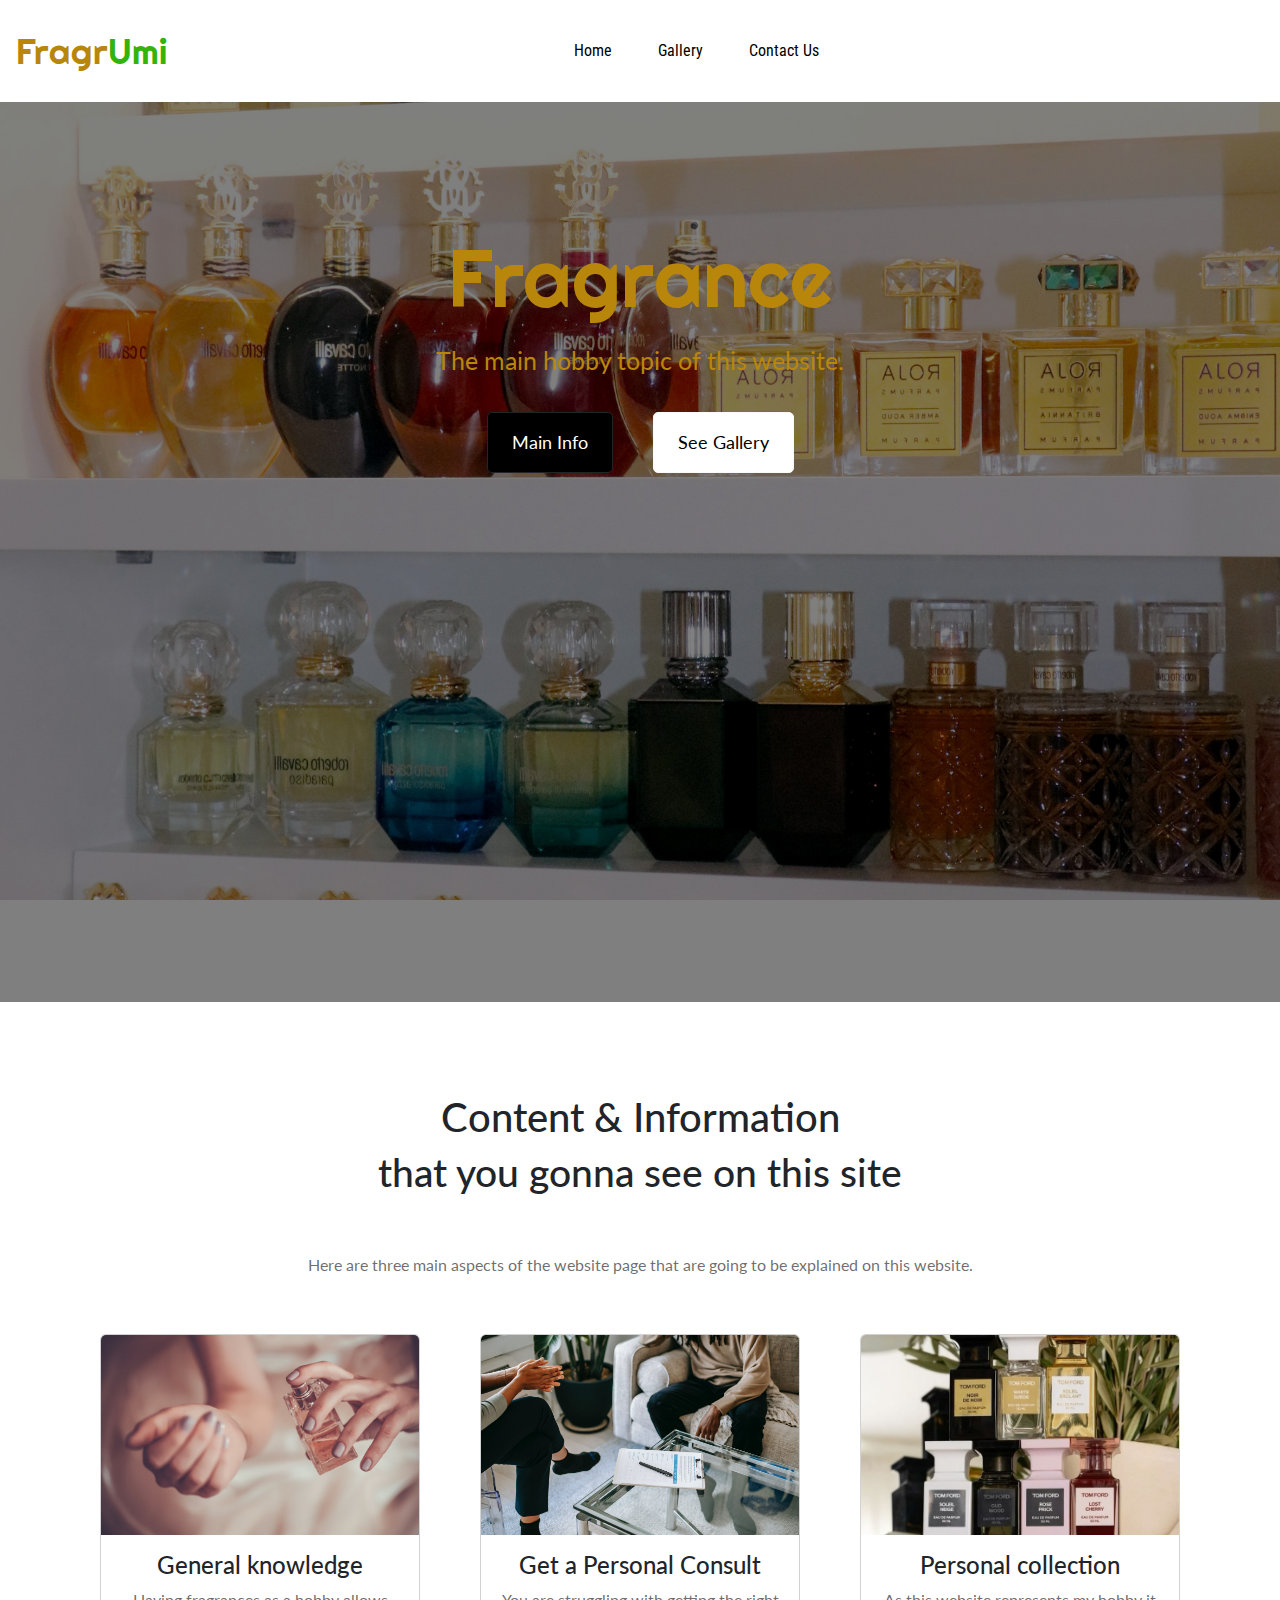
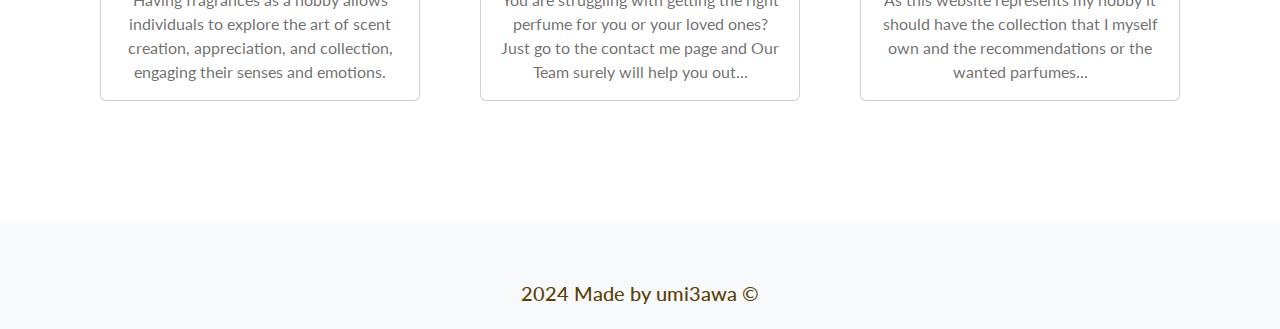
<file: index.html>
<!DOCTYPE html>
<html lang="en">

<head>
    <meta charset="UTF-8">
    <meta name="viewport" content="width=device-width, initial-scale=1.0">
    <title>Main</title>

    <link href="https://cdn.jsdelivr.net/npm/bootstrap@5.3.3/dist/css/bootstrap.min.css" rel="stylesheet"
        integrity="sha384-QWTKZyjpPEjISv5WaRU9OFeRpok6YctnYmDr5pNlyT2bRjXh0JMhjY6hW+ALEwIH" crossorigin="anonymous">

    <link rel="stylesheet" href="https://cdnjs.cloudflare.com/ajax/libs/font-awesome/6.6.0/css/all.min.css"
        integrity="sha512-Kc323vGBEqzTmouAECnVceyQqyqdsSiqLQISBL29aUW4U/M7pSPA/gEUZQqv1cwx4OnYxTxve5UMg5GT6L4JJg=="
        crossorigin="anonymous" referrerpolicy="no-referrer" />
    <link rel="stylesheet" href="style.css">
    <link rel="apple-touch-icon" sizes="180x180" href="favicon_io (2)/apple-touch-icon.png">
    <link rel="icon" type="image/png" sizes="32x32" href="favicon_io (2)/favicon-32x32.png">
    <link rel="icon" type="image/png" sizes="16x16" href="favicon_io (2)/favicon-16x16.png">
    <link rel="manifest" href="favicon_io (2)/site.webmanifest">
</head>

<body class="fade-in">
    <header>
        <nav class="navbar navbar-expand-lg navbar-light">
            <a href="index.html" class="navbar-brand ms-3"><span style="color: #B8860B;">Fragr</span><span style="color: #32b40a;">Umi</span></a>
            <button class="navbar-toggler" type="button" data-bs-toggle="collapse" data-bs-target="#navbarMenu"
                aria-controls="navbarMenu" aria-expanded="false" aria-label="Toggle navigation">
                <span class="navbar-toggler-icon"></span>
            </button>

            <div class="collapse navbar-collapse"> </div>
            <div class="collapse navbar-collapse" id="navbarMenu">
                <ul class="navbar-nav me-auto">
                    <li class="nav-item">
                        <a href="index.html" class="nav-link active">Home</a>
                    </li>
                    <li class="nav-item">
                        <a href="gallery.html" class="nav-link">Gallery</a>
                    </li>
                    <li class="nav-item">
                        <a href="contact.html" class="nav-link">Contact Us</a>
                    </li>
                </ul>
            </div>
        </nav>
    </header>
    <main>   
        <div class="site-content">
            <h1 class="site-title">Fragrance</h1>
            <p class="site-desc">The main hobby topic of this website.</p>
            <div class="button-container">
                <input type="button" value="Main Info" class="btn site-btn1 px-4 py-3 me-4 btn-dark" id="scrollToSection">
                <input type="button" value="See Gallery" class="btn site-btn2 px-4 py-3 btn-light" id="goToGallery">
            </div>
            
        </div>
        

        
        <div class="section-1">
            <div class="container text-center">
                <h1 class="heading-1">Content & Information</h1>
                <h1 class="heading-2">that you gonna see on this site</h1>
                <p class="para-1">Here are three main aspects of the website page that are going to be explained on this website.
                </p>
        
                <div class="row justify-content-center">
                    <div class="col-md-4 d-flex justify-content-center">
                        <div class="card" style="width: 20rem;">
                            <img src="pics/main2.jpg" alt="Image1" class="card-img-top">
                            <div class="card-body">
                                <h4 class="card-title">General knowledge</h4>
                                <p class="card-text">
                                    Having fragrances as a hobby allows individuals to explore the art of scent creation, appreciation, and collection, engaging their senses and emotions.
                                </p>
                            </div>
                        </div>
                    </div>
                    <div class="col-md-4 d-flex justify-content-center">
                        <div class="card" style="width: 20rem;">
                            <img src="pics/main2.2.jpg" alt="Image1" class="card-img-top">
                            <div class="card-body">
                                <h4 class="card-title">Get a Personal Consult</h4>
                                <p class="card-text">
                                    You are struggling with getting the right perfume for you or your loved ones? Just go to the contact me page and Our Team surely will help you out...
                                </p>
                            </div>
                        </div>
                    </div>
                    <div class="col-md-4 d-flex justify-content-center">
                        <div class="card" style="width: 20rem;">
                            <img src="pics/IamCuristan's Amazon Page.jpeg" alt="Image1" class="card-img-top">
                            <div class="card-body">
                                <h4 class="card-title">Personal collection</h4>
                                <p class="card-text">
                                    As this website represents my hobby it should have the collection that I myself own and the recommendations or the wanted parfumes...
                                </p>
                            </div>
                        </div>
                    </div>
                </div>
            </div>
        </div>
        
    </main>
    
    <footer>
        <div class="section-5 text-center py-3">
            <div class="social" style="margin:1%;">
                <div class="d-flex flex-row justify-content-center">
                    <a href="https://www.facebook.com/JeremyFragrance/" target="_blank" class="m-2" aria-label="Facebook">
                        <i class="fab fa-facebook-f"></i>
                        </a>
                    <a href="https://x.com/JeremyFragrance" target="_blank" class="m-2" aria-label="Twitter">
                        <i class="fab fa-twitter"></i>
                    </a>
                    <a href="https://www.instagram.com/jeremyfragrance" target="_blank" class="m-2" aria-label="Instagram">
                        <i class="fab fa-instagram"></i>
                    </a>
                    <a href="https://www.youtube.com/@jeremyfragrance" target="_blank" class="m-2" aria-label="YouTube">
                        <i class="fab fa-youtube"></i>
                    </a>
                </div>
            </div>
            <h5>2024 Made by umi3awa &copy;</h5>
        </div>
    </footer>
    
    <script src="script.js"></script>
    <script>
        console.log("Script loaded");

document.getElementById("scrollToSection").addEventListener("click", function () {
    console.log("Main Info button clicked");
    document.querySelector(".section-1").scrollIntoView({
        behavior: "smooth",
    });
});

document.getElementById("goToGallery").addEventListener("click", function () {
    console.log("See Gallery button clicked");
    window.location.href = "gallery.html";
});

    </script>
    <script src="https://cdn.jsdelivr.net/npm/bootstrap@5.3.3/dist/js/bootstrap.bundle.min.js"
        integrity="sha384-YvpcrYf0tY3lHB60NNkmXc5s9fDVZLESaAA55NDzOxhy9GkcIdslK1eN7N6jIeHz"
        crossorigin="anonymous"></script>
</body>

</html>
</file>
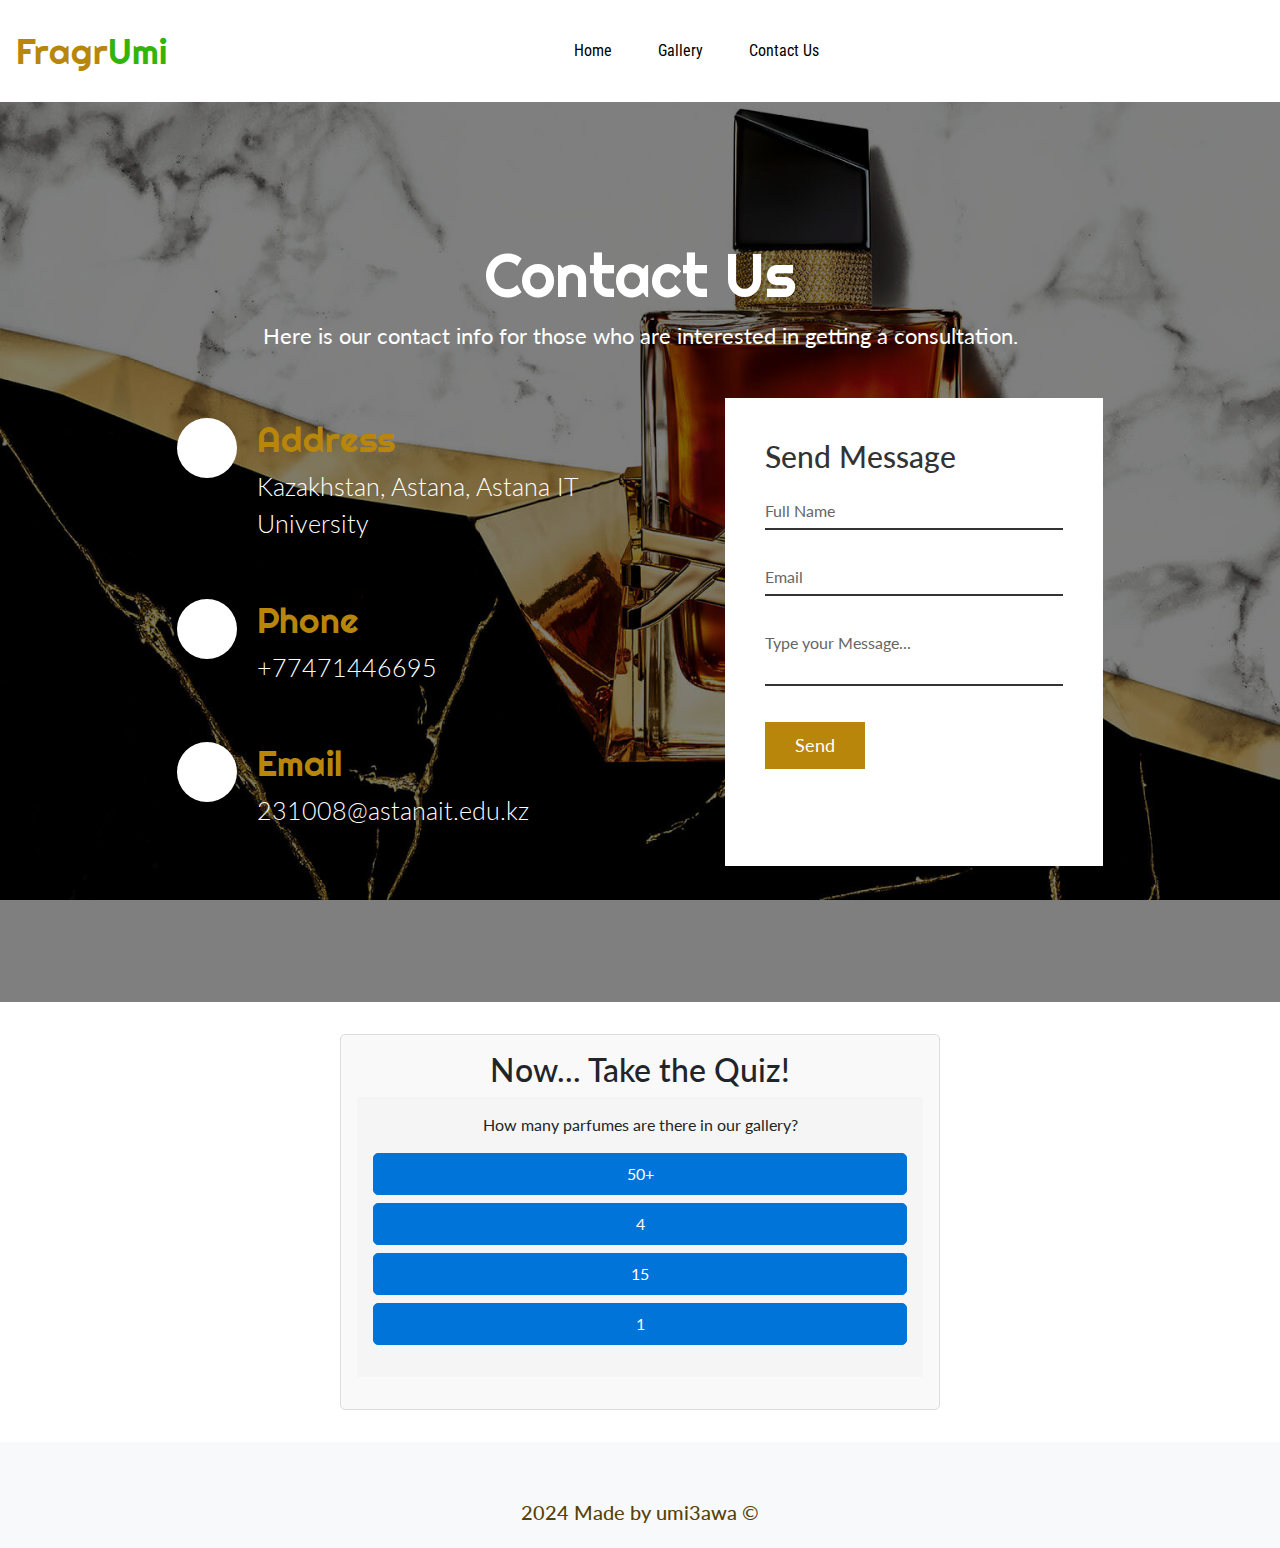
<file: contact.html>
<!DOCTYPE html>
<html lang="en">

<head>
    <meta charset="UTF-8">
    <meta name="viewport" content="width=device-width, initial-scale=1.0">
    <title>Contact Me</title>

    <link href="https://cdn.jsdelivr.net/npm/bootstrap@5.3.3/dist/css/bootstrap.min.css" rel="stylesheet"
        integrity="sha384-QWTKZyjpPEjISv5WaRU9OFeRpok6YctnYmDr5pNlyT2bRjXh0JMhjY6hW+ALEwIH" crossorigin="anonymous">

    <link rel="stylesheet" href="https://cdnjs.cloudflare.com/ajax/libs/font-awesome/6.6.0/css/all.min.css"
        integrity="sha512-Kc323vGBEqzTmouAECnVceyQqyqdsSiqLQISBL29aUW4U/M7pSPA/gEUZQqv1cwx4OnYxTxve5UMg5GT6L4JJg=="
        crossorigin="anonymous" referrerpolicy="no-referrer" />
    <link rel="stylesheet" href="style.css">
    <link rel="apple-touch-icon" sizes="180x180" href="favicon_io (2)/apple-touch-icon.png">
    <link rel="icon" type="image/png" sizes="32x32" href="favicon_io (2)/favicon-32x32.png">
    <link rel="icon" type="image/png" sizes="16x16" href="favicon_io (2)/favicon-16x16.png">
    <link rel="manifest" href="favicon_io (2)/site.webmanifest">
</head>

<body class="fade-in">
    <header>
        <nav class="navbar navbar-expand-lg navbar-light">
            <a href="index.html" class="navbar-brand ms-3"><span style="color: #B8860B;">Fragr</span><span style="color: #32b40a;">Umi</span></a>
            <button class="navbar-toggler" type="button" data-bs-toggle="collapse" data-bs-target="#navbarMenu"
                aria-controls="navbarMenu" aria-expanded="false" aria-label="Toggle navigation">
                <span class="navbar-toggler-icon"></span>
            </button>

            <div class="collapse navbar-collapse"> </div>
            <div class="collapse navbar-collapse" id="navbarMenu">
                <ul class="navbar-nav me-auto">
                    <li class="nav-item">
                        <a href="index.html" class="nav-link">Home</a>
                    </li>
                    <li class="nav-item">
                        <a href="gallery.html" class="nav-link">Gallery</a>
                    </li>
                    <li class="nav-item">
                        <a href="contact.html" class="nav-link active">Contact Us</a>
                    </li>
                </ul>
            </div>
        </nav>
    </header>

    <main>
        <section class="contact">
            <div class="content">
                <h2>Contact Us</h2>
                <p>
                    Here is our contact info for those who are interested in getting a consultation.
                </p>
            </div>
            <div class="container2">
                <div class="contactInfo">
                    <div class="box">
                        <div class="icon">
                            <i class="fa-solid fa-location-dot"></i>
                        </div>
                        <div class="text">
                            <h3>Address</h3>
                            <p>Kazakhstan, Astana, Astana IT University</p>
                        </div>
                    </div>
                    <div class="box">
                        <div class="icon">
                            <i class="fa-solid fa-phone"></i>
                        </div>
                        <div class="text">
                            <h3>Phone</h3>
                            <p>+77471446695</p>
                        </div>
                    </div>
                    <div class="box">
                        <div class="icon">
                            <i class="fa-regular fa-envelope"></i>
                        </div>
                        <div class="text">
                            <h3>Email</h3>
                            <p>231008@astanait.edu.kz</p>
                        </div>
                    </div>
                </div>
                <div class="contactForm">
                    <form>
                        <h2>Send Message</h2>
                        <div class="inputBox">
                            <input type="text" name="" required="required">
                            <span>Full Name</span>
                        </div>
                        <div class="inputBox">
                            <input type="text" name="" required="required">
                            <span>Email</span>
                        </div>
                        <div class="inputBox">
                            <textarea required="required"></textarea>
                            <span>Type your Message...</span>
                        </div>
                        <div class="inputBox">
                            <input type="submit" name="" value="Send">
                        </div>
                    </form>
                </div>
                
            </div>
        </section>
        
        <section class="quiz-section">
            <h2>Now... Take the Quiz!</h2>
            <div class="questions">
                <!-- Questions will dynamically populate here -->
            </div>
            <div class="results">
                <h2>Results</h2>
                <p>You got <span id="correct">0</span> out of <span id="total">0</span> correct!</p>
                <button id="restart">Restart Quiz</button>
            </div>
        </section>
        
        
    
        
    </main>

    <footer>
        <div class="section-5 text-center py-3">
            <div class="social" style="margin:1%;">
                <div class="d-flex flex-row justify-content-center">
                    <a href="https://www.facebook.com/JeremyFragrance/" target="_blank" class="m-2" aria-label="Facebook">
                        <i class="fab fa-facebook-f"></i>
                    </a>
                    <a href="https://x.com/JeremyFragrance" target="_blank" class="m-2" aria-label="Twitter">
                        <i class="fab fa-twitter"></i>
                    </a>
                    <a href="https://www.instagram.com/jeremyfragrance" target="_blank" class="m-2" aria-label="Instagram">
                        <i class="fab fa-instagram"></i>
                    </a>
                    <a href="https://www.youtube.com/@jeremyfragrance" target="_blank" class="m-2" aria-label="YouTube">
                        <i class="fab fa-youtube"></i>
                    </a>
                </div>
            </div>
            <h5>2024 Made by umi3awa &copy;</h5>
        </div>
    </footer>

    <script>
        // Quiz Data
const quizData = [
    {
        question: "How many parfumes are there in our gallery?",
        answers: [
            { text: "50+", correct: false },
            { text: "4", correct: true },
            { text: "15", correct: false },
            { text: "1", correct: false },
        ],
    },
    {
        question: "What is the most pricey parfume in our gallery?",
        answers: [
            { text: "Ombre Nomade Louis Vuitton", correct: true },
            { text: "Dior Homme Intense", correct: false },
            { text: "Tom Ford Ombre Leather", correct: false },
            { text: "Emporio Armani Stronger With You", correct: false },
        ],
    },
    {
        question: "Where are we located?",
        answers: [
            { text: "Almaty", correct: false },
            { text: "Astana", correct: true },
            { text: "London", correct: false },
            { text: "Semey", correct: false },
        ],
    },
    {
        question: "What scent does Dior Homme Intense consist of?",
        answers: [
            { text: "Floral", correct: false },
            { text: "Woody", correct: true },
            { text: "Fruity", correct: false },
            { text: "Citrus", correct: false },
        ],
    },
    {
        question: "Did you like our website?",
        answers: [
            { text: "Of course I will put you 100 out of 100!", correct: true },
            { text: "um.. Actually it is really bad!", correct: false },
            { text: "It's OK!", correct: false },
            { text: "I'd rather not to answer.", correct: false },
        ],
    },
];

// Select HTML elements
const questionContainer = document.querySelector(".questions");
const resultsContainer = document.querySelector(".results");
const restartButton = document.querySelector("#restart");
const totalSpan = document.querySelector("#total");
const correctSpan = document.querySelector("#correct");

let currentQuestionIndex = 0;
let numCorrect = 0;

// Display the first question
function showQuestion() {
    const currentQuestion = quizData[currentQuestionIndex];
    questionContainer.innerHTML = `
        <p>${currentQuestion.question}</p>
        <ul>
            ${currentQuestion.answers
                .map(
                    (answer) => `
                <li>
                    <button class="answer-btn">${answer.text}</button>
                </li>
            `
                )
                .join("")}
        </ul>
    `;

    const answerButtons = document.querySelectorAll(".answer-btn");
    answerButtons.forEach((button) =>
        button.addEventListener("click", checkAnswer)
    );
}

// Check the selected answer
function checkAnswer(e) {
    const selectedButton = e.target;
    const isCorrect = quizData[currentQuestionIndex].answers.find(
        (answer) => answer.text === selectedButton.textContent
    ).correct;

    if (isCorrect) {
        numCorrect++;
    }

    currentQuestionIndex++;

    if (currentQuestionIndex === quizData.length) {
        showResults();
    } else {
        showQuestion();
    }
}

// Display the results
function showResults() {
    questionContainer.style.display = "none";
    resultsContainer.style.display = "block";
    totalSpan.textContent = quizData.length;
    correctSpan.textContent = numCorrect;
}

// Restart the quiz
restartButton.addEventListener("click", () => {
    currentQuestionIndex = 0;
    numCorrect = 0;
    questionContainer.style.display = "block";
    resultsContainer.style.display = "none";
    showQuestion();
});

// Initialize the quiz
document.addEventListener("DOMContentLoaded", showQuestion);

    </script>
    <script src="script.js"></script>
    <script src="https://cdn.jsdelivr.net/npm/bootstrap@5.3.3/dist/js/bootstrap.bundle.min.js"
        integrity="sha384-YvpcrYf0tY3lHB60NNkmXc5s9fDVZLESaAA55NDzOxhy9GkcIdslK1eN7N6jIeHz"
        crossorigin="anonymous"></script>
</body>

</html>
</file>
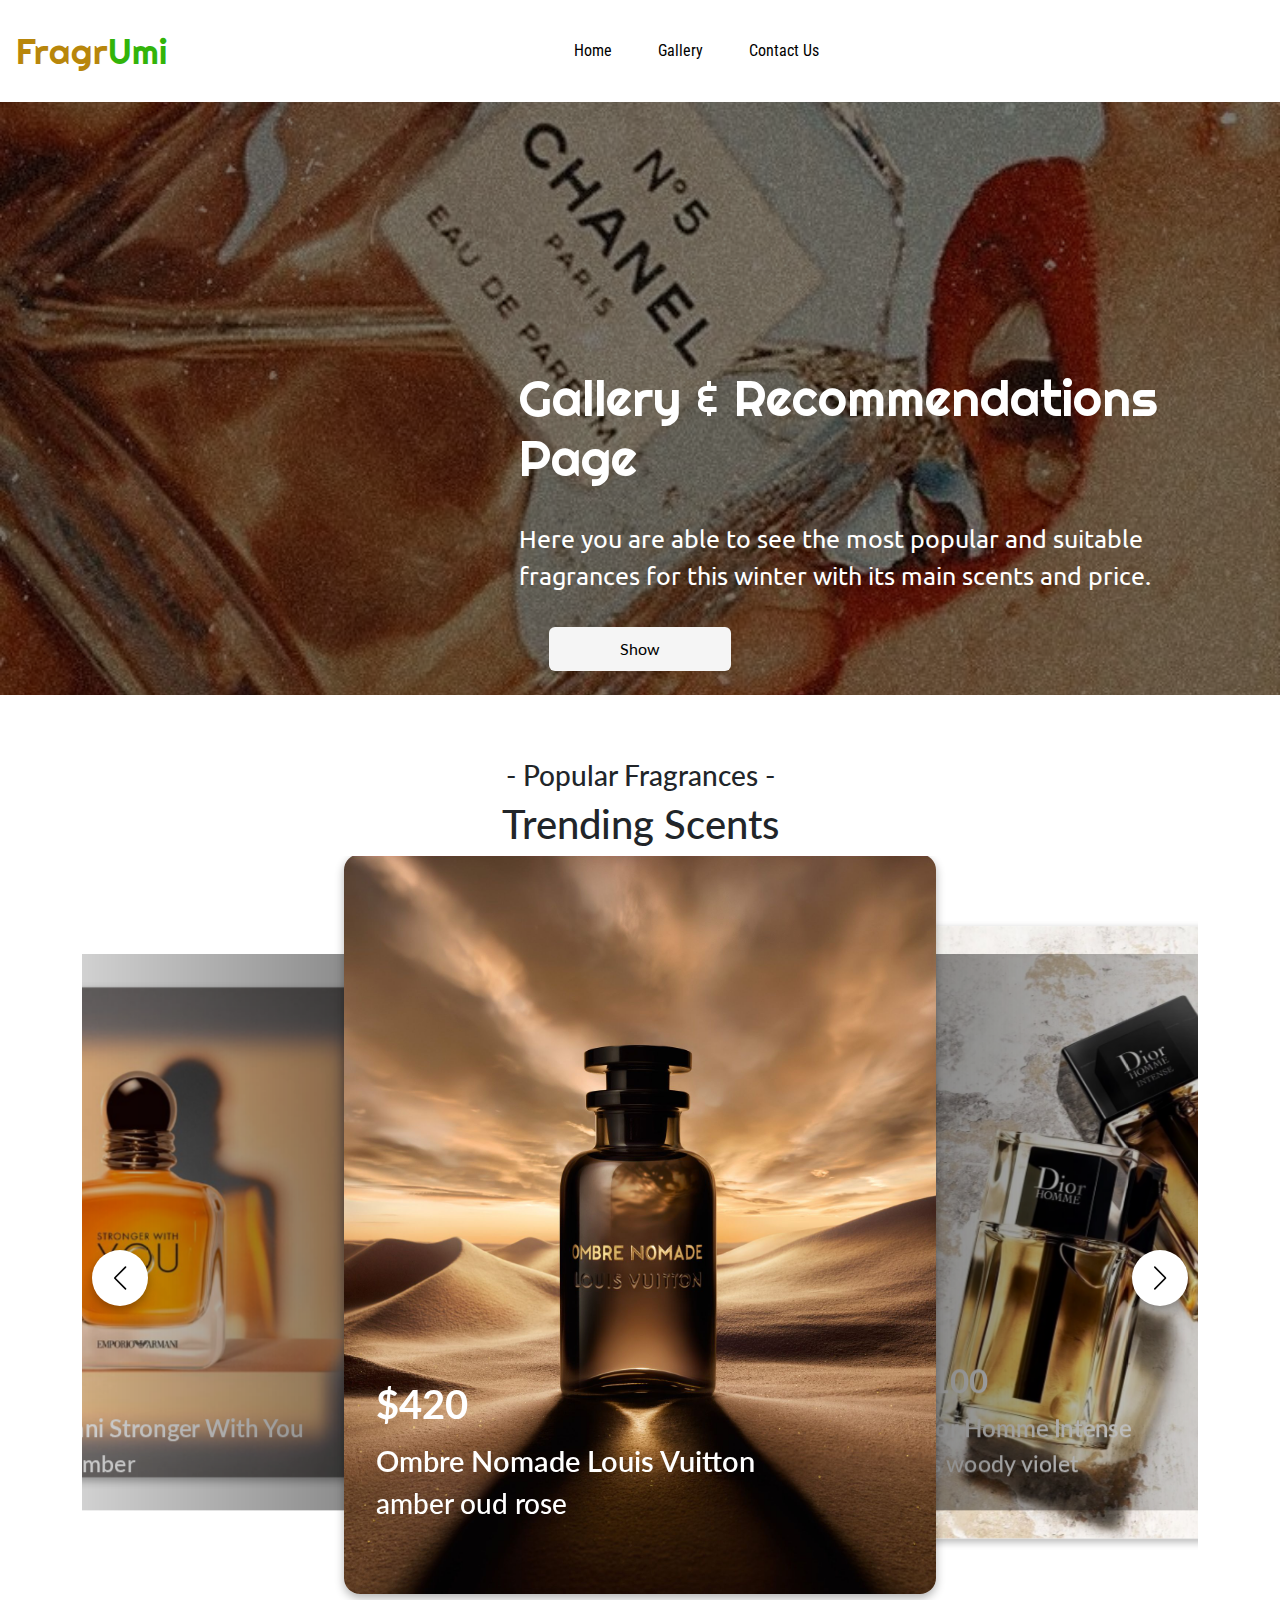
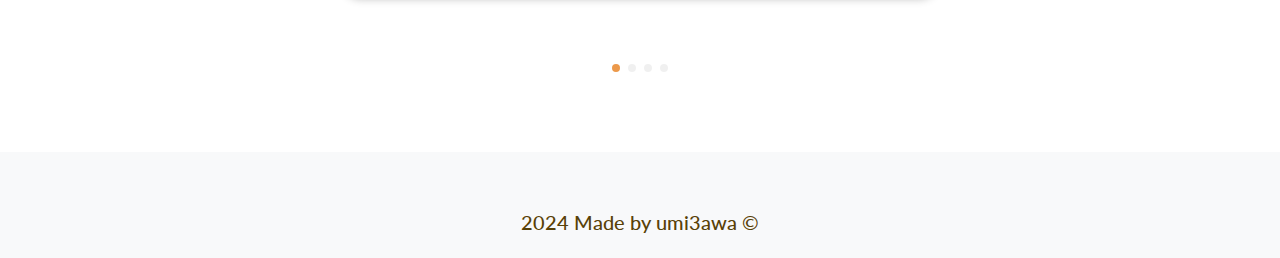
<file: gallery.html>
<!DOCTYPE html>
<html lang="en">

<head>
    <meta charset="UTF-8">
    <meta name="viewport" content="width=device-width, initial-scale=1.0">
    <title>Gallery</title>

    <link href="https://cdn.jsdelivr.net/npm/bootstrap@5.3.3/dist/css/bootstrap.min.css" rel="stylesheet"
        integrity="sha384-QWTKZyjpPEjISv5WaRU9OFeRpok6YctnYmDr5pNlyT2bRjXh0JMhjY6hW+ALEwIH" crossorigin="anonymous">

    <link rel="stylesheet" href="https://unpkg.com/swiper@8/swiper-bundle.min.css" />

    <link rel="stylesheet" href="https://cdnjs.cloudflare.com/ajax/libs/font-awesome/6.6.0/css/all.min.css"
        integrity="sha512-Kc323vGBEqzTmouAECnVceyQqyqdsSiqLQISBL29aUW4U/M7pSPA/gEUZQqv1cwx4OnYxTxve5UMg5GT6L4JJg=="
        crossorigin="anonymous" referrerpolicy="no-referrer" />
    <link rel="stylesheet" href="style.css">
    <link rel="apple-touch-icon" sizes="180x180" href="favicon_io (2)/apple-touch-icon.png">
    <link rel="icon" type="image/png" sizes="32x32" href="favicon_io (2)/favicon-32x32.png">
    <link rel="icon" type="image/png" sizes="16x16" href="favicon_io (2)/favicon-16x16.png">
    <link rel="manifest" href="favicon_io (2)/site.webmanifest">
</head>

<body class="fade-in">
    <header>
        <nav class="navbar navbar-expand-lg navbar-light">
            <a href="index.html" class="navbar-brand ms-3"><span style="color: #B8860B;">Fragr</span><span style="color: #32b40a;">Umi</span></a>
            <button class="navbar-toggler" type="button" data-bs-toggle="collapse" data-bs-target="#navbarMenu"
                aria-controls="navbarMenu" aria-expanded="false" aria-label="Toggle navigation">
                <span class="navbar-toggler-icon"></span>
            </button>

            <div class="collapse navbar-collapse"> </div>
            <div class="collapse navbar-collapse" id="navbarMenu">
                <ul class="navbar-nav me-auto">
                    <li class="nav-item">
                        <a href="index.html" class="nav-link">Home</a>
                    </li>
                    <li class="nav-item">
                        <a href="gallery.html" class="nav-link  active">Gallery</a>
                    </li>
                    <li class="nav-item">
                        <a href="contact.html" class="nav-link">Contact Us</a>
                    </li>
                </ul>
            </div>
        </nav>
    </header>
    
    

    <main>
        <div class="section-2">
            <div class="container-fluid">
                <div class="d-flex justify-content-end">
                    <div class="d-flex flex-column text-end m-4">
                        <h1 class="heading-1">Gallery & Recommendations Page</h1>
                        <p class="para">
                            Here you are able to see the most popular and suitable fragrances for this winter with its main scents and price.
                        </p>
                        <input type="button" value="Show" class="btn btn-danger" id="scrollToSlider">
                    </div>
                </div>
            </div>
        </div>
        <section id="fragrance-slider">
            <div class="container">
                <h3 class="text-center section-subheading">- Popular Fragrances -</h3>
                <h1 class="text-center section-heading">Trending Scents</h1>
            </div>
            <div class="container">
                <div class="swiper fragrance-slider">
                    <div class="swiper-wrapper">
                        <!-- Slide 1 -->
                        <div class="swiper-slide fragrance-slide">
                            <div class="fragrance-slide-img">
                                <img src="pics/slider3.jpg" alt="Fragrance">
                            </div>
                            <div class="fragrance-slide-content">
                                <h1 class="fragrance-price">$420</h1>
                                <div class="fragrance-slide-content-bottom">
                                    <h2 class="fragrance-name">
                                        Ombre Nomade Louis Vuitton
                                    </h2>
                                    <h3 class="fragrance-rating">
                                        <span>amber oud rose</span>
                                    </h3>
                                </div>
                            </div>
                        </div>
                        <!-- Add more slides similarly -->
                        <div class="swiper-slide fragrance-slide">
                            <div class="fragrance-slide-img">
                                <img src="pics/slider2.jpg" alt="Fragrance">
                            </div>
                            <div class="fragrance-slide-content">
                                <h1 class="fragrance-price">$100</h1>
                                <div class="fragrance-slide-content-bottom">
                                    <h2 class="fragrance-name">
                                        Dior Homme Intense
                                    </h2>
                                    <h3 class="fragrance-rating">
                                        <span>iris woody violet</span>
                                    </h3>
                                </div>
                            </div>
                        </div>
                        <div class="swiper-slide fragrance-slide">
                            <div class="fragrance-slide-img">
                                <img src="pics/slider1.jpg" alt="Fragrance">
                            </div>
                            <div class="fragrance-slide-content">
                                <h1 class="fragrance-price">$150</h1>
                                <div class="fragrance-slide-content-bottom">
                                    <h2 class="fragrance-name">
                                        Tom Ford Ombre Leather
                                    </h2>
                                    <h3 class="fragrance-rating">
                                        <span>leather animalic smoky</span>
                                    </h3>
                                </div>
                            </div>
                        </div>
                        <div class="swiper-slide fragrance-slide">
                            <div class="fragrance-slide-img">
                                <img src="pics/slider4.jpg" alt="Fragrance">
                            </div>
                            <div class="fragrance-slide-content">
                                <h1 class="fragrance-price">$95</h1>
                                <div class="fragrance-slide-content-bottom">
                                    <h2 class="fragrance-name">
                                        Emporio Armani Stronger With You
                                    </h2>
                                    <h3 class="fragrance-rating">
                                        <span>vanilla sweet amber</span>
                                    </h3>
                                </div>
                            </div>
                        </div>
                    </div>

                    <!-- Slider controls -->
                    <div class="fragrance-slider-control">
                        <div class="swiper-button-prev slider-arrow">
                            <ion-icon name="arrow-back-outline"></ion-icon>
                        </div>
                        <div class="swiper-button-next slider-arrow">
                            <ion-icon name="arrow-forward-outline"></ion-icon>
                        </div>
                        <div class="swiper-pagination"></div>
                    </div>
                </div>
            </div>
        </section>
    </main>

    <footer>
        <div class="section-5 text-center py-3">
            <div class="social" style="margin:1%;">
                <div class="d-flex flex-row justify-content-center">
                    <a href="https://www.facebook.com/JeremyFragrance/" target="_blank" class="m-2" aria-label="Facebook">
                        <i class="fab fa-facebook-f"></i>
                    </a>
                    <a href="https://x.com/JeremyFragrance" target="_blank" class="m-2" aria-label="Twitter">
                        <i class="fab fa-twitter"></i>
                    </a>
                    <a href="https://www.instagram.com/jeremyfragrance" target="_blank" class="m-2" aria-label="Instagram">
                        <i class="fab fa-instagram"></i>
                    </a>
                    <a href="https://www.youtube.com/@jeremyfragrance" target="_blank" class="m-2" aria-label="YouTube">
                        <i class="fab fa-youtube"></i>
                    </a>
                </div>
            </div>
            <h5>2024 Made by umi3awa &copy;</h5>
        </div>
    </footer>

    
    <script src="https://unpkg.com/swiper@8/swiper-bundle.min.js"></script>
    <script src="script.js"></script>


    <script src="https://cdn.jsdelivr.net/npm/bootstrap@5.3.3/dist/js/bootstrap.bundle.min.js"
        integrity="sha384-YvpcrYf0tY3lHB60NNkmXc5s9fDVZLESaAA55NDzOxhy9GkcIdslK1eN7N6jIeHz"
        crossorigin="anonymous"></script>
</body>

</html>
</file>
<file: style.css>
@import url('https://fonts.googleapis.com/css2?family=Charm:wght@400;700&family=Lato:ital,wght@0,100;0,300;0,400;0,700;0,900;1,100;1,300;1,400;1,700;1,900&family=Pacifico&family=Righteous&family=Roboto+Condensed:ital,wght@0,100..900;1,100..900&family=Ubuntu:ital,wght@0,300;0,400;0,500;0,700;1,300;1,400;1,500;1,700&display=swap');


body{
    padding: 0%;
    margin:0%;
    font-family:'Lato';
} 
html{
    scroll-behavior: smooth;
}
.navbar-brand{
    font-family: 'Righteous';
    font-size:35px;
    color: lightcoral !important;   
}

.nav-link{
    font-size: 16px;
    margin: 15px;
    color: black !important;
    font-family: 'Roboto Condensed';
    transition: transform 0.3s ease, color 0.3s ease; /* Smooth animation for size and color */

}


.active .nav-link:hover{
    color: #B8860B !important;
}

.menu-right-btn:hover{
    color:white;
    background-color: #B8860B;
}

.nav-link:hover {
    transform: scale(1.1); /* Makes the nav item 10% bigger */
    color: #B8860B !important; /* Changes color on hover */
}

.navbar-collapse {
    justify-content: flex-start; /* Aligns the navbar items closer to the left */
    transform: translateX(-5%); /* Moves the entire navbar menu slightly left */
}

.site-content {
    position: relative;
    background-image: url('pics/main1.1.jpg');
    background-attachment: fixed;
    background-size: cover;
    background-position: center;
    display: flex;
    flex-direction: column;
    justify-content: flex-start;
    align-items: center;
    height: 100vh;
    text-align: center;
    padding-top: 10%; 
    overflow: hidden;
}

.site-content::after {
    content: '';
    position: absolute;
    top: 0;
    left: 0;
    width: 100%;
    height: 111%;
    background-color: rgba(0, 0, 0, 0.5); /* Dark semi-transparent overlay */
    z-index: 1;
    pointer-events: none;
}
.site-title,
.site-desc,
.button-container {
    position: relative;
    z-index: 2; /* Ensures content is above the overlay */
}

.site-title {
    margin-top: 0;
    margin-bottom: 1rem;
    font-size: 80px;
    color:  #B8860B;
    font-family: 'Righteous';
}

.site-desc {
    font-size: 25px;
    padding-left: 0;
    color: #B8860B;
    margin-bottom: 2rem;
}

.button-container {
    display: flex;
    gap: 1rem;
}

.button-container .btn {
    transition: transform 0.2s ease-in-out; /* Smooth animation */
}

.site-btn1, .site-btn2 {
    padding: 1rem 2rem;
    font-size: 18px;
    border-radius: 5px;
}

.site-btn1 {
    background-color: black;
    color: white;
}

.site-btn2 {
    background-color: white;
    color: black;
}

/* Section-1 */
.section-1 .heading-1 {
    margin-top: 8%;
}

.section-1 .heading-2 {
    margin-bottom: 5%;
    font-size: 39px;
}

.section-1 .para-1 {
    width: 60%;
    margin-left: 20%;
    margin-bottom: 5%;
}

.section-1 .card-text, .para-1 {
    color: rgba(0, 0, 0, 0.59);
}

.section-1{
    margin-bottom: 8%;
}
.section-1 .card-img-top {
    width: 100%; /* Ensures image fits the width of the card */
    height: 200px; /* Set a fixed height for uniformity */
    object-fit: cover; /* Ensures the center part of the image is displayed */
    object-position: center; /* Focuses on the center of the image */
}

.section-1 .container {
    padding-left: 0;
    padding-right: 0;
}

.section-1 .row {
    margin-left: 0;
    margin-right: 0;
}

.section-1 .col-md-4 {
    display: flex;
    justify-content: center;
    margin-bottom: 20px; /* Adds space between rows */
}


.card {
    transition: transform 0.3s ease, box-shadow 0.3s ease; /* Smooth scaling and shadow effect */
}

.card:hover {
    transform: scale(1.1); /* Makes the card 10% bigger */
    box-shadow: 0 10px 20px rgba(0, 0, 0, 0.3); /* Adds a shadow for a lifted effect */
}


/* Footer */
footer .section-5 {
    font-family: 'Lato'; /* Replace with your desired font */
    font-size: 16px;
    color: #584107; /* Dark gray for better readability */
    background-color: #f8f9fa; /* Light gray background */
    padding: 1rem 0; /* Adds vertical padding */
}

.social i{
    color:#584107;
    font-size: 20px;
}

/* Section 2 */
.section-2 .container-fluid {
    position: relative;
    background-image: url('pics/perfume.jpeg');
    background-size: cover;
    background-attachment: fixed;
    background-position: center -400px;
}

.section-2 .container-fluid::after {
    content: '';
    position: absolute;
    top: 0;
    left: 0;
    width: 100%;
    height: 100%;
    background-color: rgba(0, 0, 0, 0.5); /* Semi-transparent dark overlay */
    z-index: 1;
    pointer-events: none;
}

.section-2 .heading-1,
.section-2 .para,
.section-2 .btn {
    position: relative;
    z-index: 2; /* Ensures content appears above the overlay */
}

.section-2 .heading-1 {
    margin-top: 20%;
    margin-bottom: 1rem;
    font-family: 'Righteous';
    font-size: 50px;
    color: white;
    text-align: left;
    word-wrap: break-word;
    width: 60%;
}

.section-2 .para {
    font-family: 'Ubuntu';
    font-size: 25px;
    color: white;
    margin-bottom: 1rem;
    text-align: left;
    word-wrap: break-word;
    width: 60%;
}

.section-2 .btn {
    align-self: center;
    width: 15%;
    padding: 10px 20px;
    background-color: whitesmoke;
    color: black;
    border: none;
    margin-top: 0;
    text-align: center;
}

.section-2 .btn:hover {
    background-color: #B8860B;
}

.section-2 .d-flex.flex-column {
    align-items: flex-end;
    gap: 1rem;
}
.btn-danger:active {
    transform: scale(0.95); /* Button shrinks slightly on click */
    transition: transform 0.1s ease-in-out;
}

#scrollToSlider {
    transition: transform 0.2s ease-in-out; /* Smooth transition for all hover effects */
}


/* Fade-out animation */
.fade-out {
    animation: fadeOut 0.5s forwards;
}

/* Fade-in animation */
.fade-in {
    animation: fadeIn 0.5s forwards;
}

@keyframes fadeOut {
    from {
        opacity: 1;
    }
    to {
        opacity: 0;
    }
}

@keyframes fadeIn {
    from {
        opacity: 0;
    }
    to {
        opacity: 1;
    }
}

#fragrance-slider {
    padding: 4rem 0;
    background-color: var(--bg);
}

.fragrance-slider {
    height: 52rem;
    padding: 2rem 0;
    position: relative;
}

@media (max-width: 500px) {
    .fragrance-slider {
        height: 45rem;
    }
}

.fragrance-slide {
    width: 37rem;
    height: 42rem;
    position: relative;
    display: flex;
    flex-direction: column;
    align-items: center;
    justify-content: center;
}

@media (max-width: 500px) {
    .fragrance-slide {
        width: 28rem;
        height: 36rem;
    }

    .fragrance-slide img {
        width: 28rem;
        height: 36rem;
    }
}

.fragrance-slide img {
    width: 100%;
    height: 100%;
    border-radius: 1rem;
    object-fit: cover;
    box-shadow: 0 4px 10px rgba(0, 0, 0, 0.3);
}

.fragrance-slide-content {
    position: absolute;
    left: 0;
    top: 0;
    right: 0;
    bottom: 0;
    display: flex;
    flex-direction: column;
    justify-content: flex-end;
    padding: 2rem;
    color: white;
}

.fragrance-price {
    font-size: 2.5rem;
    font-weight: bold;
    color: var(--primary);
    margin-bottom: 1rem;
}

.fragrance-name {
    font-size: 1.8rem;
    font-weight: 600;
}

.fragrance-rating {
    display: flex;
    gap: 1rem;
}

.rating ion-icon {
    color: #ec994b; /* Change as needed */
}

/* Swiper Controls */
.swiper-button-next,
.swiper-button-prev {
    background-color: white;
    width: 3.5rem;
    height: 3.5rem;
    border-radius: 50%;
    display: flex;
    align-items: center;
    justify-content: center;
    color: black;
    box-shadow: 0 4px 10px rgba(0, 0, 0, 0.3);
}

.swiper-button-next::after,
.swiper-button-prev::after {
    font-size: 1.5rem;
}

.swiper-pagination-bullet {
    background: rgba(0, 0, 0, 0.3);
}

.swiper-pagination-bullet-active {
    background: #ec994b;
}

.contact {
    position: relative;
    min-height: 100vh;
    padding: 50px 100px;
    display: flex;
    justify-content: center;
    align-items: center;
    flex-direction: column;
    
    background: url(pics/bg.jpg);
    background-attachment: fixed;

    background-size: cover;
}
.contact::before {
    content: '';
    position: absolute;
    top: 0;
    left: 0;
    width: 100%;
    height: 100%;
    background-color: rgba(0, 0, 0, 0.5); /* Semi-transparent black */
    z-index: 1;
}

.contact > * {
    position: relative;
    z-index: 2; /* Ensures content appears above the overlay */
}
.contact h2, .contact p {
    color: white; /* Ensures good contrast against the dark overlay */
}
.contact .icon {
    color: black; /* Example for icons */
}
.contact .content {
    max-width: 800px;
    text-align: center;
}

.contact .content h2 {
    font-size: 60px;
    font-weight: 500;
    color: #fff;
    font-family: Righteous;
}

.contact .content p {
    font-size: 22px;
    color: #fff;
    font-family: Lato;
}

.container2 {
    width: 100%;
    display: flex;
    justify-content: center;
    gap: 30px; /* Control the space between columns */
    margin-top: 30px;
}

.container2 .contactInfo {
    width: 48%; /* Reduce the width for balance */
    display: flex;
    flex-direction: column;
}

.container2 .contactInfo .box {
    position: relative;
    padding: 20px 0;
    display: flex;
}

.container2 .contactInfo .box .icon {
    min-width: 60px;
    height: 60px;
    background: #fff;
    display: flex;
    justify-content: center;
    align-items: center;
    border-radius: 50%;
    font-size: 22px;
}

.container2 .contactInfo .box .text {
    display: flex;
    margin-left: 20px;
    font-size: 25px;
    color: #fff;
    flex-direction: column;
    font-weight: 300;
    font-family: Lato;
}

.container2 .contactInfo .box .text h3 {
    font-size: 35px;
    color: #B8860B;
    font-family: Righteous;
}

.contactForm {
    width: 35%;
    padding: 40px;
    background: #fff;
}

.contactForm h2 {
    font-size: 30px;
    color: #333;
    font-family: Lato;

}

.contactForm .inputBox {
    position: relative;
    width: 100%;
    margin-top: 10px;
}

.contactForm .inputBox input,
.contactForm .inputBox textarea {
    width: 100%;
    padding: 5px 0;
    font-size: 16px;
    font-family: Lato;
    margin: 10px 0;
    border: none;
    border-bottom: 2px solid #333;
    outline: none;
    resize: none;
}

.contactForm .inputBox span {
    position: absolute;
    left: 0;
    padding: 5px 0;
    font-size: 16px;
    font-family: Lato;
    margin: 10px 0;
    pointer-events: none;
    transition: 0.5s;
    color: #666;
}

.contactForm .inputBox input:focus ~ span,
.contactForm .inputBox input:valid ~ span,
.contactForm .inputBox textarea:focus ~ span,
.contactForm .inputBox textarea:valid ~ span {
    color: #B8860B;
    font-size: 12px;
    font-family: Lato;
    transform: translateY(-20px);
}

.contactForm .inputBox input[type="submit"] {
    width: 100px;
    background: #B8860B;
    color: #fff;
    border: none;
    cursor: pointer;
    padding: 10px;
    font-size: 18px;
    font-family: Lato;
}

.quiz-section {
    margin: 2rem auto;
    padding: 1rem;
    background-color: #f9f9f9;
    border: 1px solid #ddd;
    border-radius: 5px;
    max-width: 600px;
    text-align: center;
}

.questions {
    background-color: #f5f5f5;
    padding: 1em;
    margin-bottom: 1em;
}

.results {
    display: none;
    padding: 1em;
}

button {
    background-color: #0074d9;
    color: #fff;
    padding: 0.5em 1em;
    border: none;
    border-radius: 5px;
    cursor: pointer;
}

button:hover {
    background-color: #003D6B;
}

ul {
    list-style: none;
    padding: 0;
}

li {
    margin: 0.5em 0;
}

.answer-btn {
    display: block;
    width: 100%;
    padding: 0.5em;
    border: 1px solid #0074d9;
    border-radius: 5px;
    background-color: #0074d9;
    color: white;
    cursor: pointer;
    transition: background-color 0.3s;
}

.answer-btn:hover {
    background-color: #005fa3;
}
</file>
